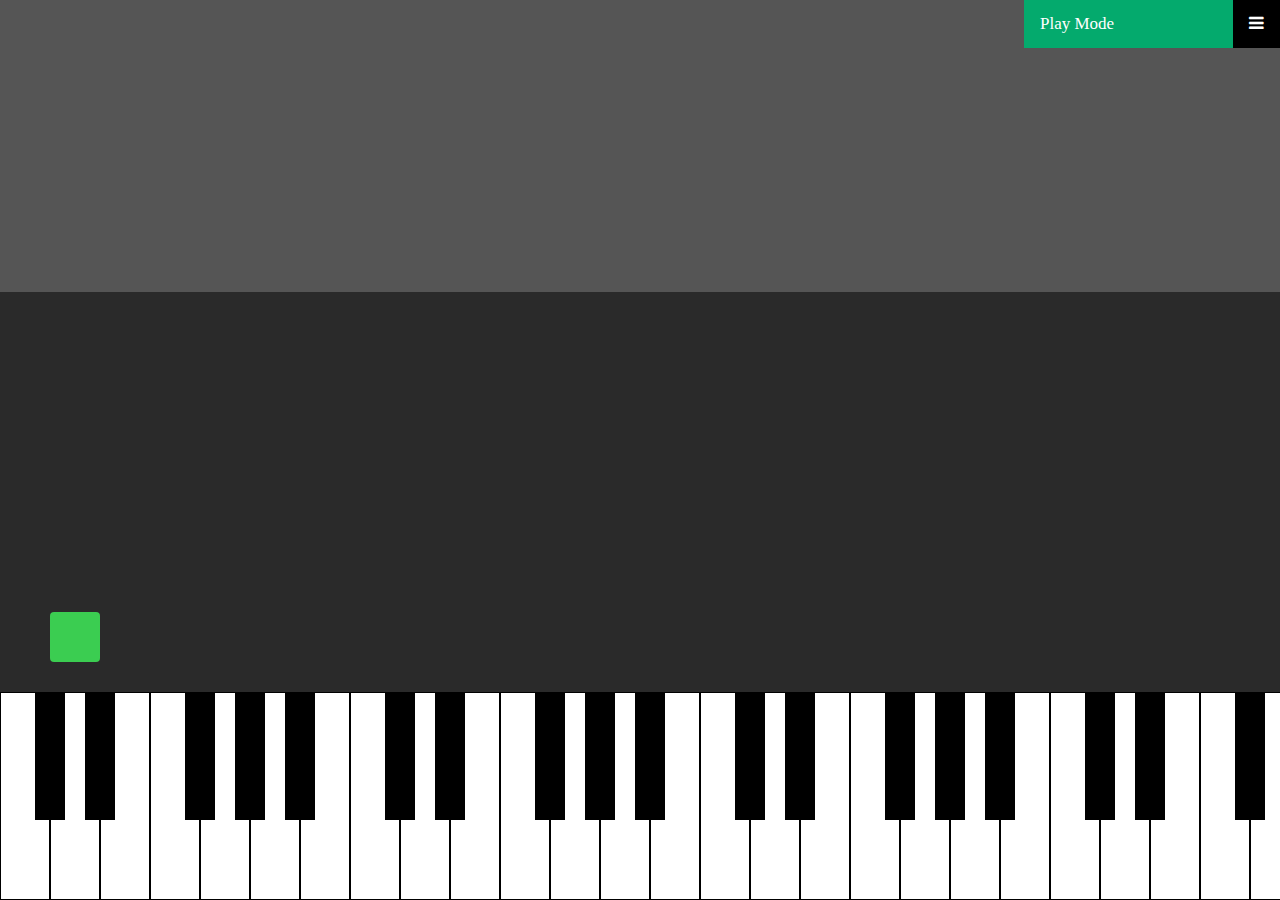
<file: index.html>
<!DOCTYPE html>
<html lang="en">
<head>
    <meta charset="UTF-8">
    <meta http-equiv="X-UA-Compatible" content="IE=edge">
    <meta name="viewport" content="width=device-width, initial-scale=1.0">
    <!-- <meta name="viewport" content="width=device-width, initial-scale=1.0, maximum-scale=1.0, user-scalable=no" /> -->
    <!-- <meta name="viewport" content="width=device-width, height=device-height, initial-scale=1.0, maximum-scale=1.0, user-scalable=no" /> -->
    <link rel="stylesheet" href="css/style.css">
    <link rel="stylesheet" href="css/nav.css">
    
    <link rel="stylesheet" href="https://cdnjs.cloudflare.com/ajax/libs/font-awesome/4.7.0/css/font-awesome.min.css">
    
    <script src='https://surikov.github.io/webaudiofont/npm/dist/WebAudioFontPlayer.js'></script>
    
    <script src='https://surikov.github.io/webaudiofontdata/sound/0000_SBLive_sf2.js'></script>
    
    <title>Document</title>
</head>
<body>
    <div class="topnav">
        <a href="#home" class="active">Play Mode</a>
        <div id="myLinks">
            <a href="javascript:void(0)" onclick="openFullscreen();">Fullscreen</a>
            <a href="/index.html">Play Map</a>
            <a href="/map-editor.html">Create Map</a>
        </div>
        <a href="javascript:void(0);" class="icon" onclick="myFunction()">
          <i class="fa fa-bars"></i>
        </a>
    </div>

    <div class="pista">
        <div class="nota"></div>
        <div class="nota"></div>
    </div>

    <div class="piano">
        <div class="oitava oitava-1" O1>
            <div class="tecla-branca" C></div>
            <div class="tecla-preta" CS></div>
            <div class="tecla-branca" D></div>
            <div class="tecla-preta" DS></div>
            <div class="tecla-branca" E></div>
            <div class="tecla-branca" F></div>
            <div class="tecla-preta" FS></div>
            <div class="tecla-branca" G></div>
            <div class="tecla-preta" GS></div>
            <div class="tecla-branca" A></div>
            <div class="tecla-preta" AS></div>
            <div class="tecla-branca" B></div>
        </div>
        <div class="oitava oitava-2" O2>
            <div class="tecla-branca" C></div>
            <div class="tecla-preta" CS></div>
            <div class="tecla-branca" D></div>
            <div class="tecla-preta" DS></div>
            <div class="tecla-branca" E></div>
            <div class="tecla-branca" F></div>
            <div class="tecla-preta" FS></div>
            <div class="tecla-branca" G></div>
            <div class="tecla-preta" GS></div>
            <div class="tecla-branca" A></div>
            <div class="tecla-preta" AS></div>
            <div class="tecla-branca" B></div>
        </div>
        <div class="oitava oitava-3" O1>
            <div class="tecla-branca" C></div>
            <div class="tecla-preta" CS></div>
            <div class="tecla-branca" D></div>
            <div class="tecla-preta" DS></div>
            <div class="tecla-branca" E></div>
            <div class="tecla-branca" F></div>
            <div class="tecla-preta" FS></div>
            <div class="tecla-branca" G></div>
            <div class="tecla-preta" GS></div>
            <div class="tecla-branca" A></div>
            <div class="tecla-preta" AS></div>
            <div class="tecla-branca" B></div>
        </div>
        <div class="oitava oitava-4" O2>
            <div class="tecla-branca" C></div>
            <div class="tecla-preta" CS></div>
            <div class="tecla-branca" D></div>
            <div class="tecla-preta" DS></div>
            <div class="tecla-branca" E></div>
            <div class="tecla-branca" F></div>
            <div class="tecla-preta" FS></div>
            <div class="tecla-branca" G></div>
            <div class="tecla-preta" GS></div>
            <div class="tecla-branca" A></div>
            <div class="tecla-preta" AS></div>
            <div class="tecla-branca" B></div>
        </div>
        <div class="oitava oitava-5" O1>
            <div class="tecla-branca" C></div>
            <div class="tecla-preta" CS></div>
            <div class="tecla-branca" D></div>
            <div class="tecla-preta" DS></div>
            <div class="tecla-branca" E></div>
            <div class="tecla-branca" F></div>
            <div class="tecla-preta" FS></div>
            <div class="tecla-branca" G></div>
            <div class="tecla-preta" GS></div>
            <div class="tecla-branca" A></div>
            <div class="tecla-preta" AS></div>
            <div class="tecla-branca" B></div>
        </div>
        <div class="oitava oitava-6" O2>
            <div class="tecla-branca" C></div>
            <div class="tecla-preta" CS></div>
            <div class="tecla-branca" D></div>
            <div class="tecla-preta" DS></div>
            <div class="tecla-branca" E></div>
            <div class="tecla-branca" F></div>
            <div class="tecla-preta" FS></div>
            <div class="tecla-branca" G></div>
            <div class="tecla-preta" GS></div>
            <div class="tecla-branca" A></div>
            <div class="tecla-preta" AS></div>
            <div class="tecla-branca" B></div>
        </div>
        <div class="oitava oitava-7" O1>
            <div class="tecla-branca" C></div>
            <div class="tecla-preta" CS></div>
            <div class="tecla-branca" D></div>
            <div class="tecla-preta" DS></div>
            <div class="tecla-branca" E></div>
            <div class="tecla-branca" F></div>
            <div class="tecla-preta" FS></div>
            <div class="tecla-branca" G></div>
            <div class="tecla-preta" GS></div>
            <div class="tecla-branca" A></div>
            <div class="tecla-preta" AS></div>
            <div class="tecla-branca" B></div>
        </div>
        <div class="oitava oitava-8" O2>
            <div class="tecla-branca" C></div>
            <div class="tecla-preta" CS></div>
            <div class="tecla-branca" D></div>
            <div class="tecla-preta" DS></div>
            <div class="tecla-branca" E></div>
            <div class="tecla-branca" F></div>
            <div class="tecla-preta" FS></div>
            <div class="tecla-branca" G></div>
            <div class="tecla-preta" GS></div>
            <div class="tecla-branca" A></div>
            <div class="tecla-preta" AS></div>
            <div class="tecla-branca" B></div>
        </div>
    </div>
<!--   <h3>Special thanks for webaudiofont API!</h3> -->
    <script src='js/piano.js'></script>
    <script src='js/playmode.js'></script>
    <script src="js/fullscreen.js"></script>
    <script src="js/nav.js"></script>
    <script src="js/pista.js"></script>
</body>
</html>
</file>
<file: css/style.css>
:root {
  --largura-tecla-branca: 50px;
  --largura-tecla-preta: 30px;
  --altura-piano: 208px;
  --tamanho-pista: 400px;
}
*{
  box-sizing: border-box;
  margin: 0;
  padding: 0;
}
body{
  background-color: #555;
  /* height: 100vh; */
  /* overflow: hidden; */
}
.piano{
  display: flex;
  margin: 0 auto;
  /* align-content: center;
  vertical-align: bottom;
  align-items: bottom;
  height: 100%;
  border: 1px solid black; */
  overflow: hidden;
  
  position: absolute;
  left: 0;
  bottom: 0;
}
.tecla-branca{
  background-color: #fff;
  border: 1px solid #000;
  height: 208px;
  width: var(--largura-tecla-branca);
  display: inline-block;
}
.tecla-preta{
  position: absolute;
  background-color: #000;
  height: 128px;
  width: var(--largura-tecla-preta);
}
.oitava{
  display: flex;
  flex-direction: row;
  position: relative;
}
[cs]{
  left: 35px;
}
[ds]{
  left: 85px;
}
[fs]{
  left: 185px;
}
[gs]{
  left: 235px;
}
[as]{
  left: 285px;
}
.selecionada{
/*   box-shadow: 1px solid black; */
  background-color: #F0E68C;
}
.pista {
  background-color: rgba(0, 0, 0, 0.505);
  /* width: 100%; */
  height: var(--tamanho-pista);
  position: absolute;
  z-index: -1;
  animation-name: play;
  animation-duration: 4s;
  animation-timing-function: linear;
  bottom: var(--altura-piano);
  /* overflow: hidden; */
}
.nota {
  background-color: rgb(59, 205, 81);
  border-radius: 4px;
  position: absolute;
}
.menu {
  position: absolute;
  right: 0;
  top: 0;
}


/* The animation code */
@keyframes play {
  to {bottom: calc(-1 * var(--tamanho-pista))};
}
</file>
<file: css/nav.css>
/* Style the navigation menu */
.topnav {
    overflow: hidden;
    background-color: #333;
    position: fixed;
    width: 20%;
    min-width: 200px;
    top: 0;
    right: 0;
    z-index: 2;
  }
  
  /* Hide the links inside the navigation menu (except for logo/home) */
  .topnav #myLinks {
    display: none;
  }
  
  /* Style navigation menu links */
  .topnav a {
    color: white;
    padding: 14px 16px;
    text-decoration: none;
    font-size: 17px;
    display: block;
  }
  
  /* Style the hamburger menu */
  .topnav a.icon {
    background: black;
    display: block;
    position: absolute;
    right: 0;
    top: 0;
  }
  
  /* Add a grey background color on mouse-over */
  .topnav a:hover {
    background-color: #ddd;
    color: black;
  }
  
  /* Style the active link (or home/logo) */
  .active {
    background-color: #04AA6D;
    color: white;
  }
</file>
